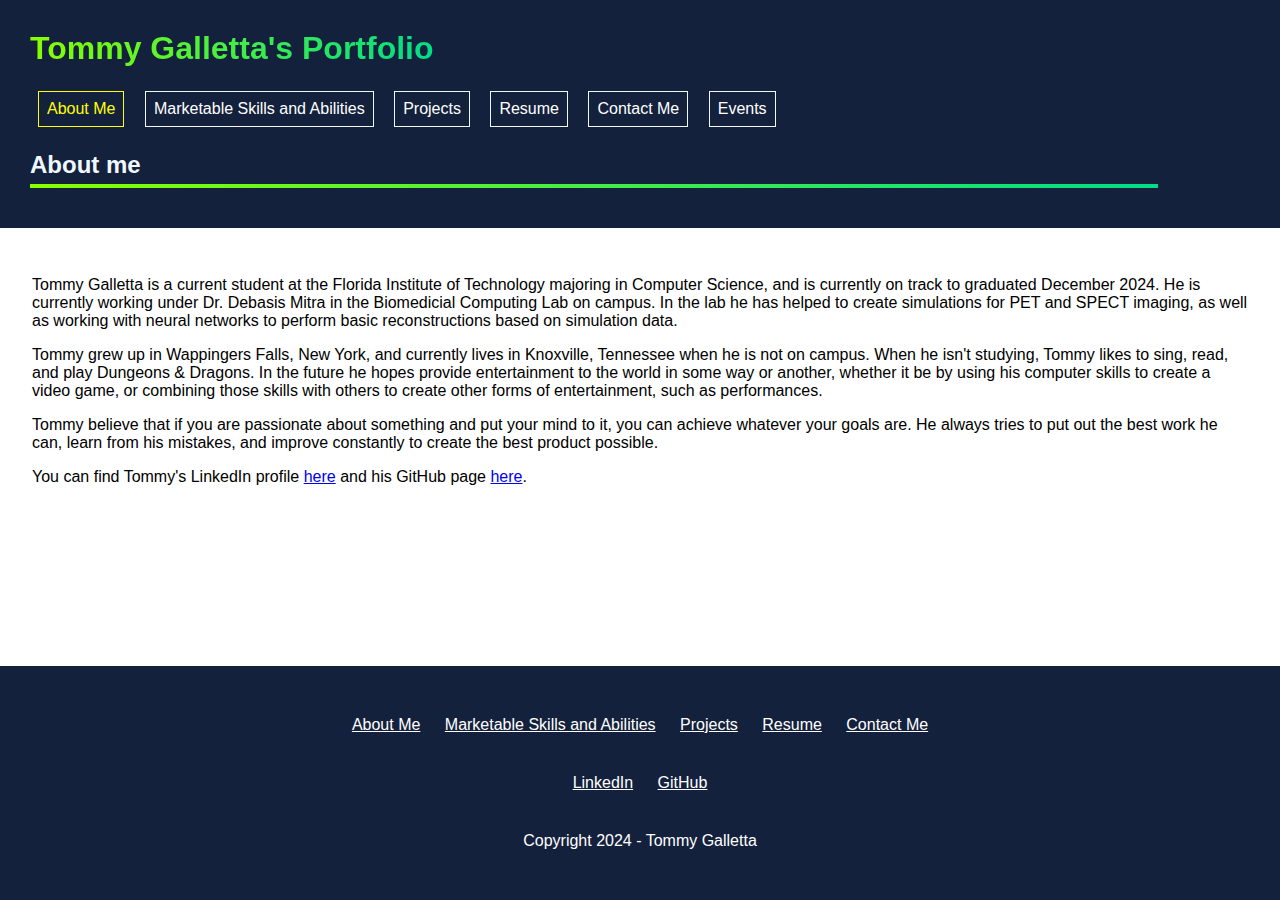
<file: index.html>
<!DOCTYPE html>
<html>
  <!-- The info in this head tag is the same across all pages -->
  <head>
    <link rel="stylesheet" href="style.css" />
    <title>Tommy Galletta's Portfolio</title>
  </head>
  <body>
    <!-- The layout of this header is essentially the same across all pages -->
    <header>
      <div class="header-content">
        <h1>Tommy Galletta's Portfolio</h1>
        <nav>
          <ul>
            <li class="active"><a href="index.html">About Me</a></li>
            <li>
              <a href="marketable-skills-and-abilities.html"
                >Marketable Skills and Abilities</a
              >
            </li>
            <li><a href="projects.html">Projects</a></li>
            <li><a href="resume.html">Resume</a></li>
            <li><a href="contact-me.html">Contact Me</a></li>
            <li><a href="events.html">Events</a></li>
          </ul>
        </nav>
        <h2>About me</h2>
      </div>
    </header>
    <!-- A short autobiographical section -->
    <article>
      <p>
        Tommy Galletta is a current student at the Florida Institute of
        Technology majoring in Computer Science, and is currently on track to
        graduated December 2024. He is currently working under Dr. Debasis Mitra
        in the Biomedicial Computing Lab on campus. In the lab he has helped to
        create simulations for PET and SPECT imaging, as well as working with
        neural networks to perform basic reconstructions based on simulation
        data.
      </p>
      <p>
        Tommy grew up in Wappingers Falls, New York, and currently lives in
        Knoxville, Tennessee when he is not on campus. When he isn't studying,
        Tommy likes to sing, read, and play Dungeons & Dragons. In the future he
        hopes provide entertainment to the world in some way or another, whether
        it be by using his computer skills to create a video game, or combining
        those skills with others to create other forms of entertainment, such as
        performances.
      </p>
      <p>
        Tommy believe that if you are passionate about something and put your
        mind to it, you can achieve whatever your goals are. He always tries to
        put out the best work he can, learn from his mistakes, and improve
        constantly to create the best product possible.
      </p>
      <!-- Links to relevant pages -->
      <p>
        You can find Tommy's LinkedIn profile
        <a href="https://www.linkedin.com/in/tommyg128">here</a> and his GitHub
        page <a href="https://www.github.com/Penguini128">here</a>.
      </p>
    </article>
    <!-- The "footer-content" div is the same across all pages -->
    <div class="footer-content">
      <footer class="main-footer">
        <!-- nav for pages on website -->
        <nav>
          <ul>
            <li><a href="index.html">About Me</a></li>
            <li>
              <a href="marketable-skills-and-abilities.html"
                >Marketable Skills and Abilities</a
              >
            </li>
            <li><a href="projects.html">Projects</a></li>
            <li><a href="resume.html">Resume</a></li>
            <li><a href="contact-me.html">Contact Me</a></li>
          </ul>
        </nav>
      </footer>
      <footer class="social-media">
        <!-- nav for socials -->
        <nav>
          <ul>
            <li>
              <a href="https://www.linkedin.com/in/tommyg128">LinkedIn</a>
            </li>
            <li><a href="https://www.github.com/Penguini128">GitHub</a></li>
          </ul>
        </nav>
      </footer>
      <footer>
        <!-- Just a div for copyright notice -->
        <div class="copyright">
          <p>Copyright 2024 - Tommy Galletta</p>
        </div>
      </footer>
    </div>
  </body>
</html>
</file>
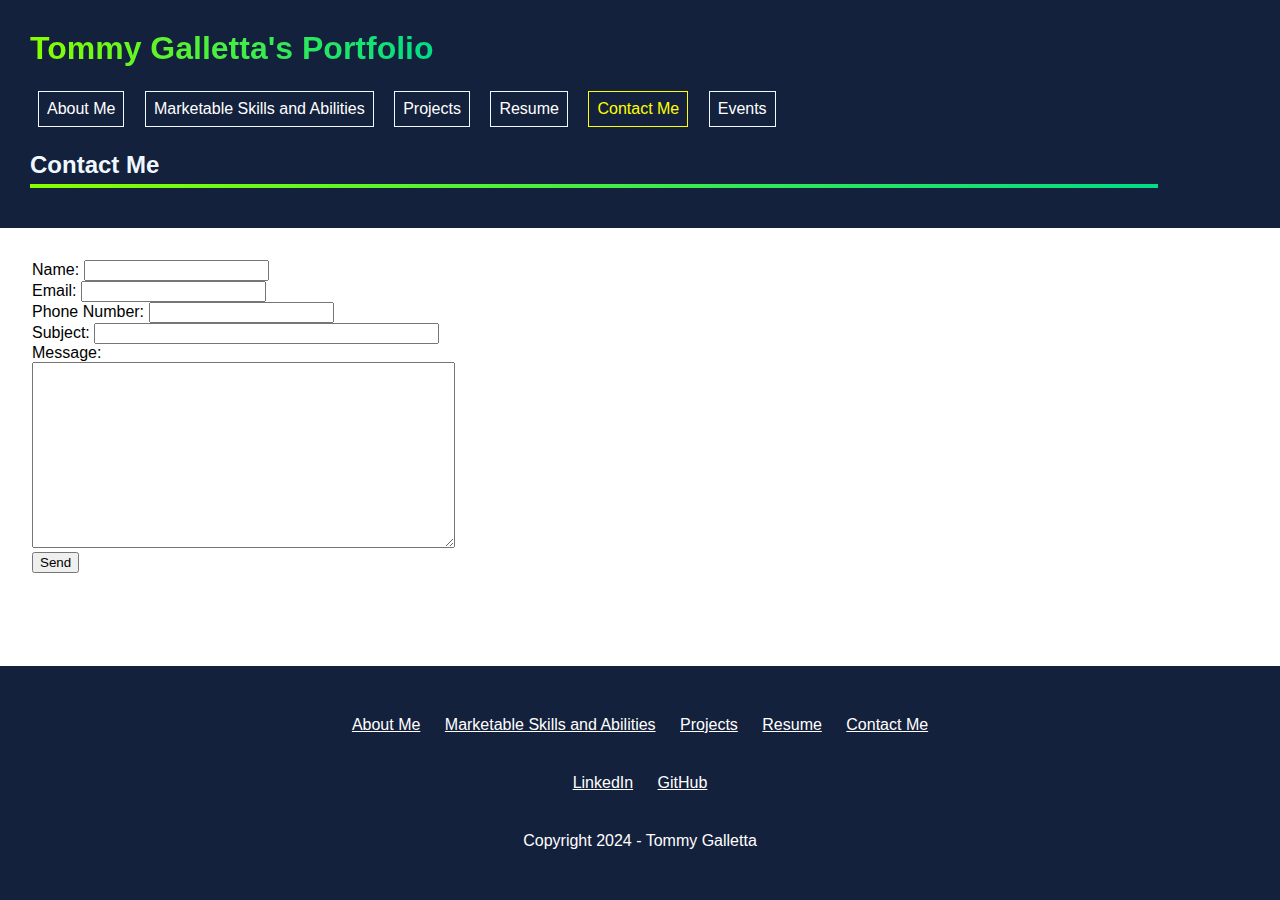
<file: contact-me.html>
<!DOCTYPE html>
<html>
    <!-- The info in this head tag is the same across all pages -->
    <head>
        <link rel="stylesheet" href="style.css">
        <title> Tommy Galletta's Portfolio </title>
    </head>
    <body>
        <!-- The layout of this header is essentially the same across all pages -->
        <header>
            <div class="header-content">
            <h1>Tommy Galletta's Portfolio</h1>
            <nav>
            <ul>
                <li><a href="index.html">About Me</a></li>
                <li><a href="marketable-skills-and-abilities.html">Marketable Skills and Abilities</a></li>
                <li><a href="projects.html">Projects</a></li>
                <li><a href="resume.html">Resume</a></li>
                <li class="active"><a href="contact-me.html">Contact Me</a></li>
                <li><a href="events.html">Events</a></li>
            </ul>
            </nav>
            <h2>Contact Me</h2>
            </div>
        </header>
        <!-- A series of field for a typical contant form -->
        <article>
            <!-- Name field -->
            <div>
                <label>Name:</label>
                <input type="text" size="20">
            </div>
            <!-- Email field -->
            <div>
                <label>Email:</label>
                <input type="email" size="20">
            </div>
            <!-- Phone number field-->
            <div>
                <label>Phone Number:</label>
                <input type="text" size="20">
            </div>
            <!-- Subject field -->
            <div>
                <label>Subject:</label>
                <input type="text" size="40">
            </div>
            <!-- Message field -->
            <div>
                <label style="display: block;">Message:</label>
                <textarea rows="12" cols="50"></textarea>
            </div>
            <!-- Send button -->
            <div>
                <input type="button" value="Send">
            </div>
        </article>
        <!-- The "footer-content" div is the same across all pages -->
        <div class="footer-content">
            <footer class="main-footer">
                <!-- nav for pages on website -->
                <nav>
                    <ul>
                        <li><a href="index.html">About Me</a></li>
                        <li><a href="marketable-skills-and-abilities.html">Marketable Skills and Abilities</a></li>
                        <li><a href="projects.html">Projects</a></li>
                        <li><a href="resume.html">Resume</a></li>
                        <li><a href="contact-me.html">Contact Me</a></li>
                    </ul>
                </nav>
            </footer>
            <footer class="social-media">
                <!-- nav for socials -->
                <nav>
                    <ul>
                        <li><a href="https://www.linkedin.com/in/tommyg128">LinkedIn</a></li>
                        <li><a href="https://www.github.com/Penguini128">GitHub</a></li>
                    </ul>
                </nav>
            </footer>
            <footer>
                <!-- Just a div for copyright notice -->
                <div class="copyright">
                    <p>Copyright 2024 - Tommy Galletta</p>
                </div>
            </footer>
        </div>
    </body>
</html>
</file>
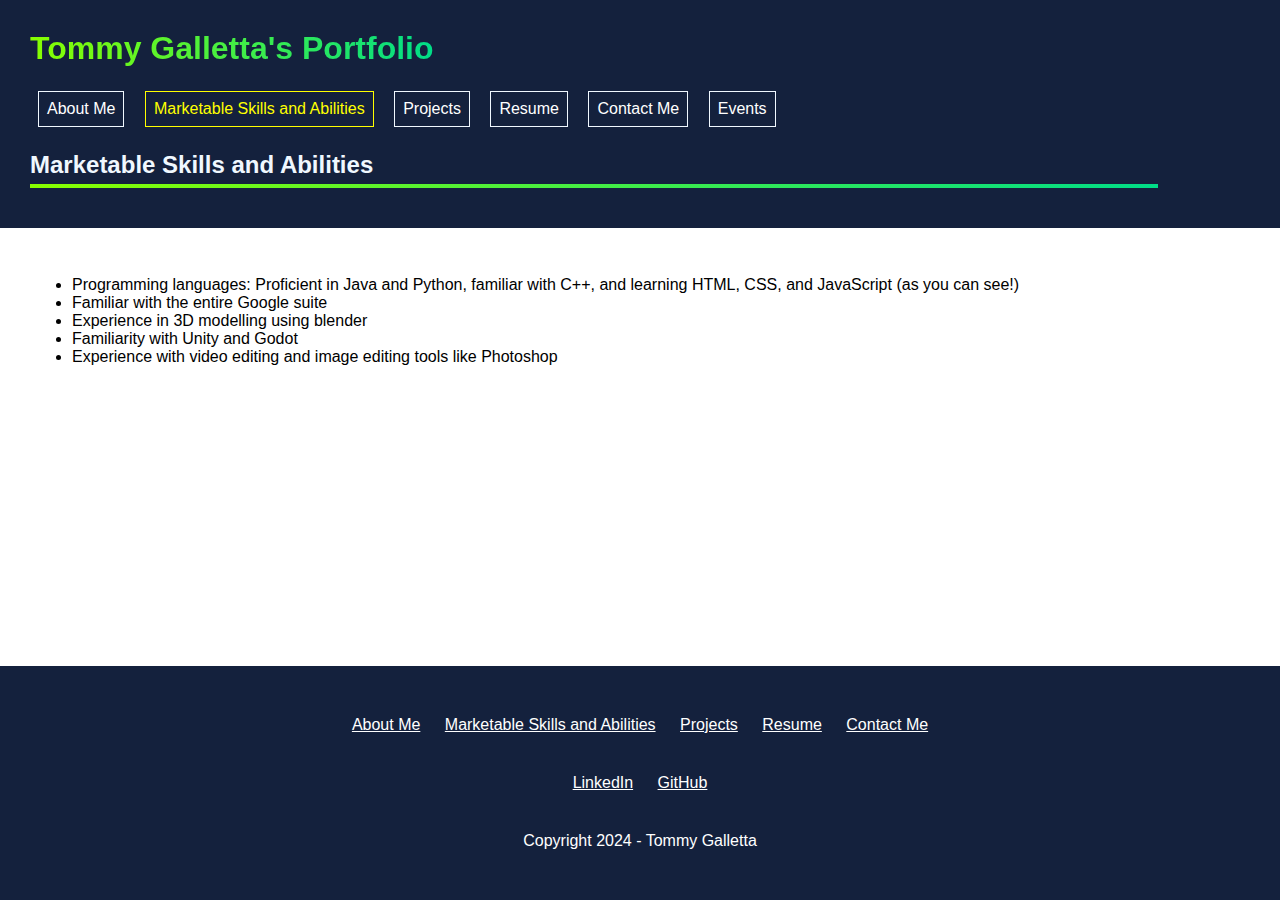
<file: marketable-skills-and-abilities.html>
<!DOCTYPE html>
<html>
    <!-- The info in this head tag is the same across all pages -->
    <head>
        <link rel="stylesheet" href="style.css">
        <title> Tommy Galletta's Portfolio </title>
    </head>
    <body>
        <!-- The layout of this header is essentially the same across all pages -->
        <header>
            <div class="header-content">
            <h1>Tommy Galletta's Portfolio</h1>
            <nav>
                <ul>
                    <li><a href="index.html">About Me</a></li>
                    <li class="active"><a href="marketable-skills-and-abilities.html">Marketable Skills and Abilities</a></li>
                    <li><a href="projects.html">Projects</a></li>
                    <li><a href="resume.html">Resume</a></li>
                    <li><a href="contact-me.html">Contact Me</a></li>
                    <li><a href="events.html">Events</a></li>
                </ul>
            </nav>
            <h2>Marketable Skills and Abilities</h2>
            </div>
        </header>
        <!-- A list of potentially useful skills -->
        <article>
            <ul>
                <li>Programming languages: Proficient in Java and Python, familiar with C++, and learning HTML, CSS, and JavaScript (as you can see!)</li>
                <li>Familiar with the entire Google suite</li>
                <li>Experience in 3D modelling using blender</li>
                <li>Familiarity with Unity and Godot</li>
                <li>Experience with video editing and image editing tools like Photoshop</li>
            </ul>
        </article>
        <!-- The "footer-content" div is the same across all pages -->
        <div class="footer-content">
            <footer class="main-footer">
                <!-- nav for pages on website -->
                <nav>
                    <ul>
                        <li><a href="index.html">About Me</a></li>
                        <li><a href="marketable-skills-and-abilities.html">Marketable Skills and Abilities</a></li>
                        <li><a href="projects.html">Projects</a></li>
                        <li><a href="resume.html">Resume</a></li>
                        <li><a href="contact-me.html">Contact Me</a></li>
                    </ul>
                </nav>
            </footer>
            <footer class="social-media">
                <!-- nav for socials -->
                <nav>
                    <ul>
                        <li><a href="https://www.linkedin.com/in/tommyg128">LinkedIn</a></li>
                        <li><a href="https://www.github.com/Penguini128">GitHub</a></li>
                    </ul>
                </nav>
            </footer>
            <footer>
                <!-- Just a div for copyright notice -->
                <div class="copyright">
                    <p>Copyright 2024 - Tommy Galletta</p>
                </div>
            </footer>
        </div>
    </body>
</html>
</file>
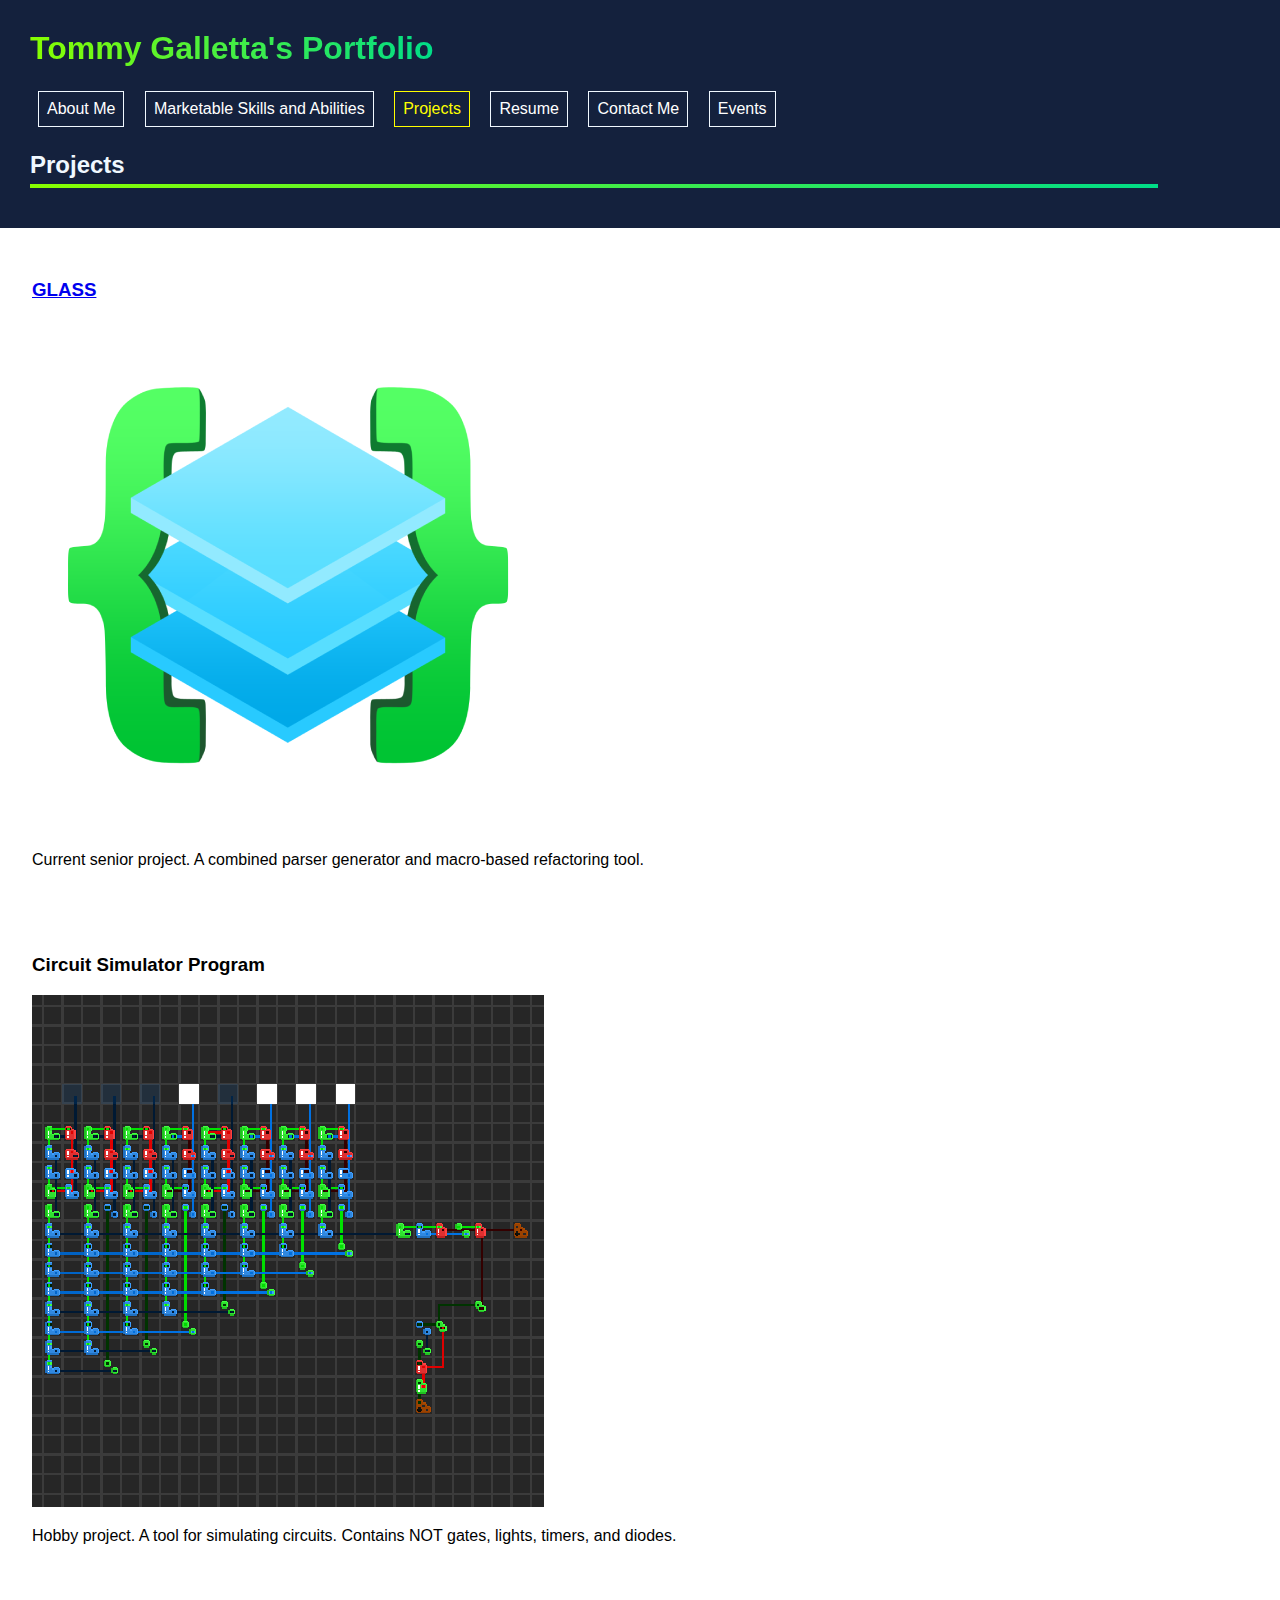
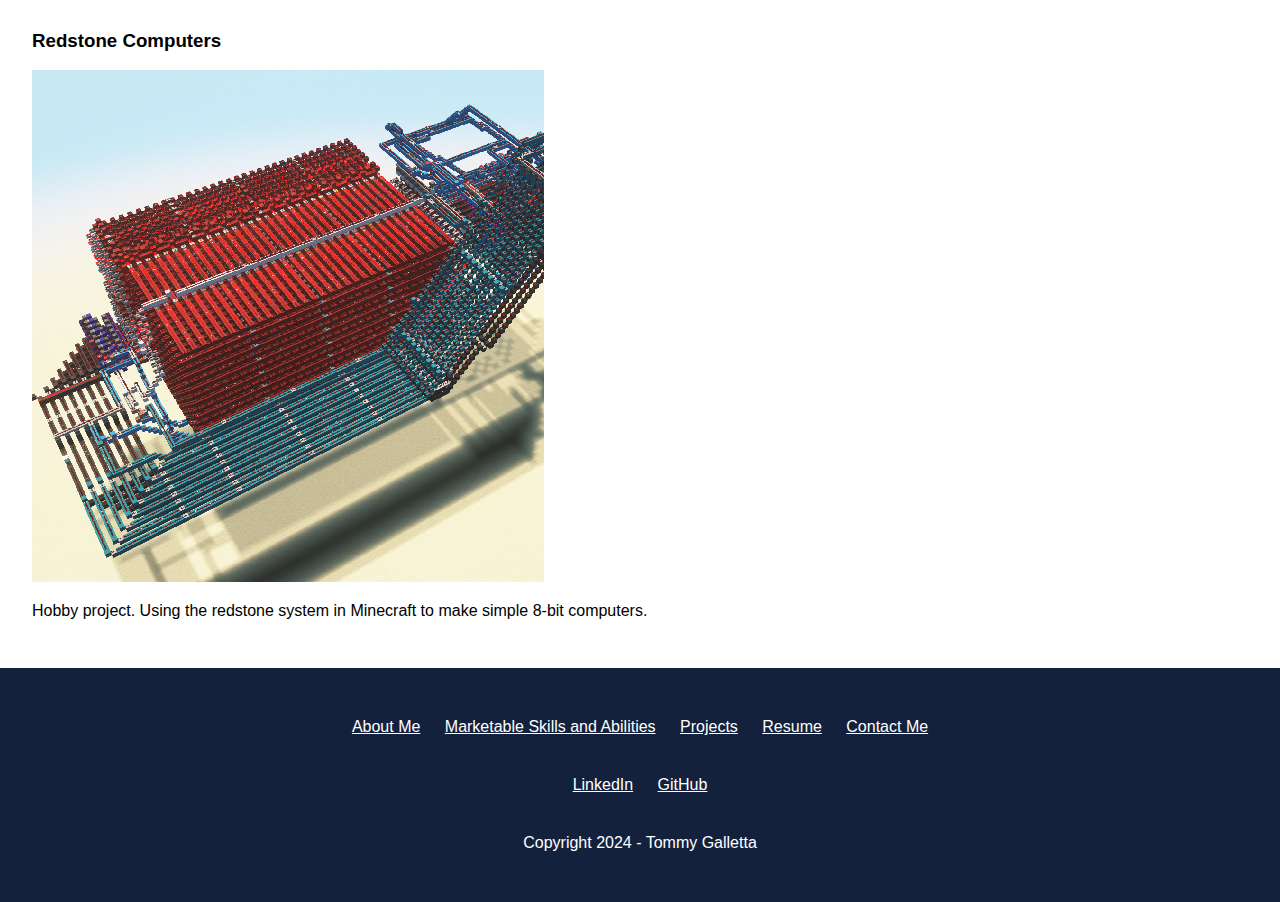
<file: projects.html>
<!DOCTYPE html>
<html>
  <!-- The info in this head tag is the same across all pages -->
  <head>
    <link rel="stylesheet" href="style.css" />
    <title>Tommy Galletta's Portfolio</title>
  </head>
  <body>
    <!-- The layout of this header is essentially the same across all pages -->
    <header>
      <div class="header-content">
        <h1>Tommy Galletta's Portfolio</h1>
        <nav>
          <ul>
            <li><a href="index.html">About Me</a></li>
            <li>
              <a href="marketable-skills-and-abilities.html"
                >Marketable Skills and Abilities</a
              >
            </li>
            <li class="active"><a href="projects.html">Projects</a></li>
            <li><a href="resume.html">Resume</a></li>
            <li><a href="contact-me.html">Contact Me</a></li>
            <li><a href="events.html">Events</a></li>
          </ul>
        </nav>
        <h2>Projects</h2>
      </div>
    </header>
    <!-- A display of projects I have worked on -->
    <article>
      <div class="project-container">
        <!-- GLASS Senior Project -->
        <div class="project">
          <h3><a href="https://glass-project.com/">GLASS</a></h3>
          <img src="images/glass.png" />
          <p>
            Current senior project. A combined parser generator and macro-based
            refactoring tool.
          </p>
        </div>
        <!-- Circuit simulator hobby project -->
        <div class="project">
          <h3>Circuit Simulator Program</h3>
          <img src="images/wires.png" />
          <p>
            Hobby project. A tool for simulating circuits. Contains NOT gates,
            lights, timers, and diodes.
          </p>
        </div>
        <!-- Redstone computer hobby project -->
        <div class="project">
          <h3>Redstone Computers</h3>
          <img src="images/redstone.png" />
          <p>
            Hobby project. Using the redstone system in Minecraft to make simple
            8-bit computers.
          </p>
        </div>
      </div>
    </article>
    <!-- The "footer-content" div is the same across all pages -->
    <div class="footer-content">
      <footer class="main-footer">
        <!-- nav for pages on website -->
        <nav>
          <ul>
            <li><a href="index.html">About Me</a></li>
            <li>
              <a href="marketable-skills-and-abilities.html"
                >Marketable Skills and Abilities</a
              >
            </li>
            <li><a href="projects.html">Projects</a></li>
            <li><a href="resume.html">Resume</a></li>
            <li><a href="contact-me.html">Contact Me</a></li>
          </ul>
        </nav>
      </footer>
      <footer class="social-media">
        <!-- nav for socials -->
        <nav>
          <ul>
            <li>
              <a href="https://www.linkedin.com/in/tommyg128">LinkedIn</a>
            </li>
            <li><a href="https://www.github.com/Penguini128">GitHub</a></li>
          </ul>
        </nav>
      </footer>
      <footer>
        <!-- Just a div for copyright notice -->
        <div class="copyright">
          <p>Copyright 2024 - Tommy Galletta</p>
        </div>
      </footer>
    </div>
  </body>
</html>
</file>
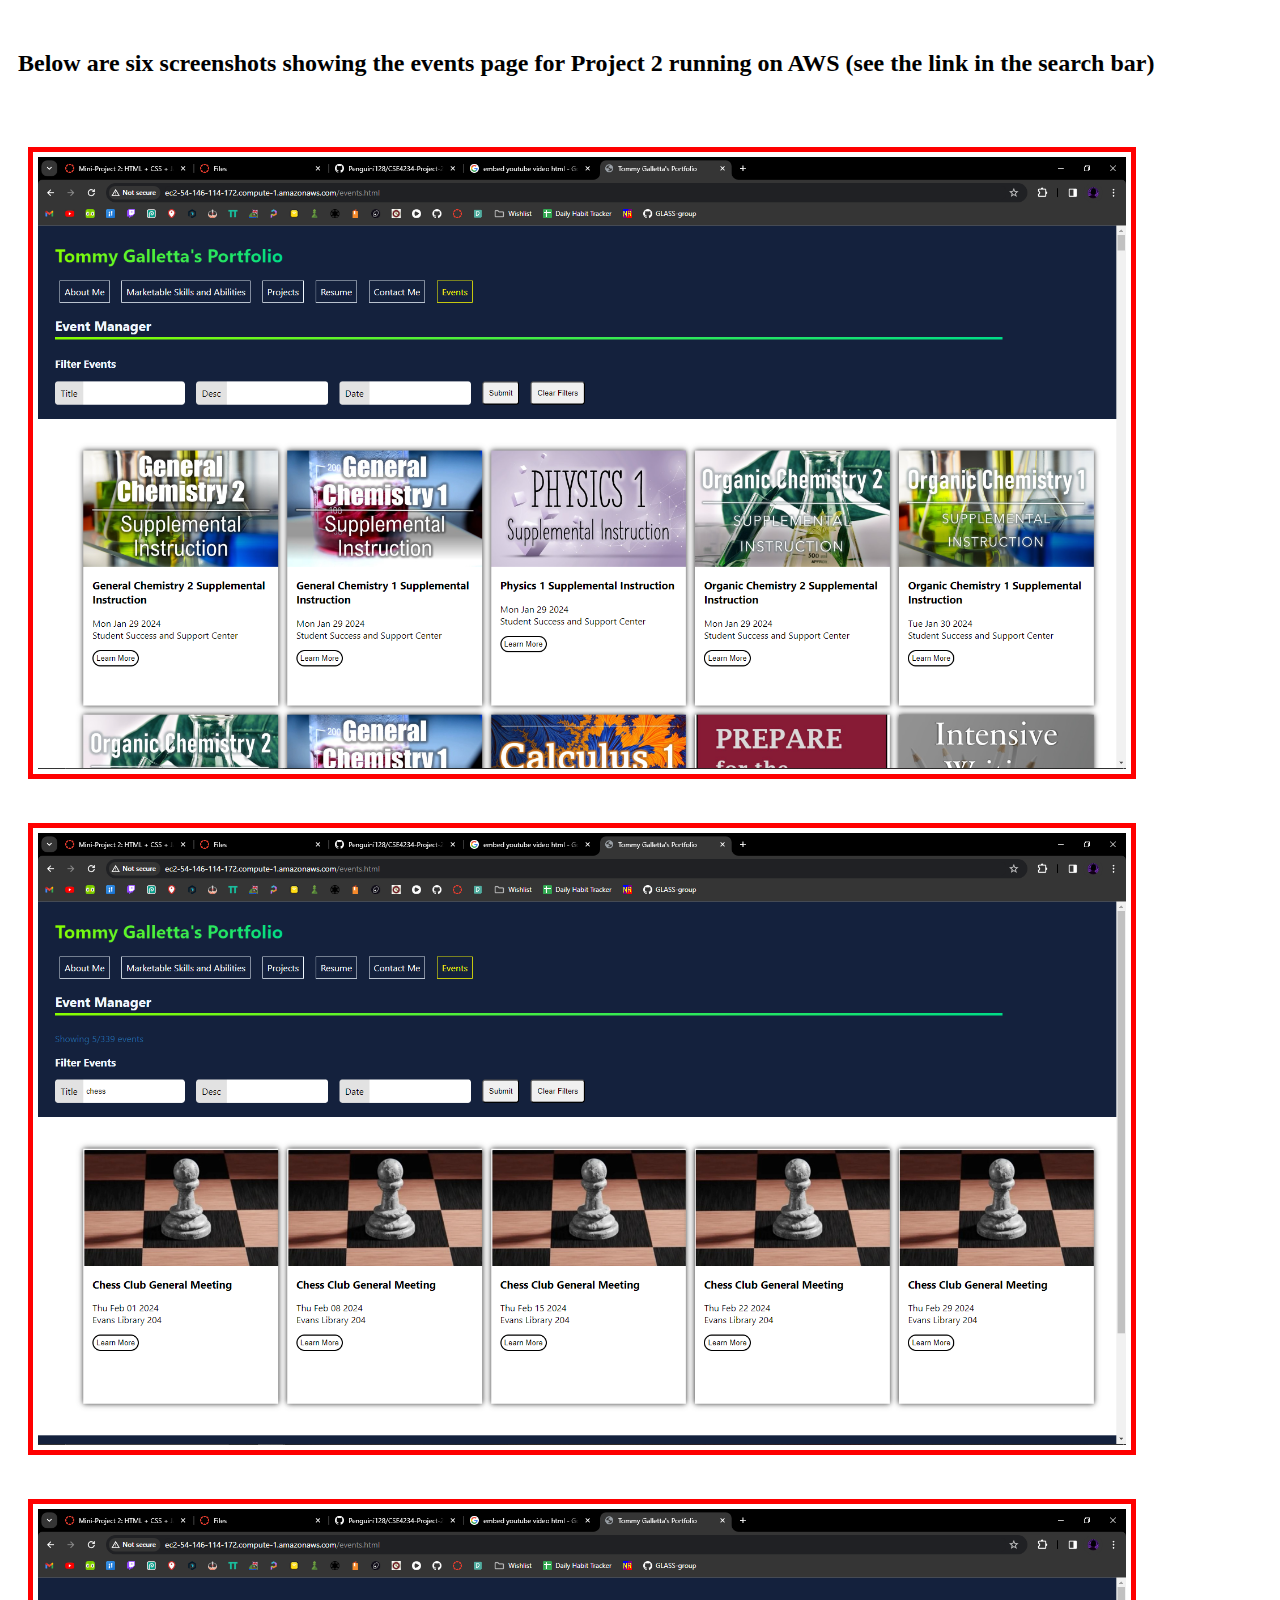
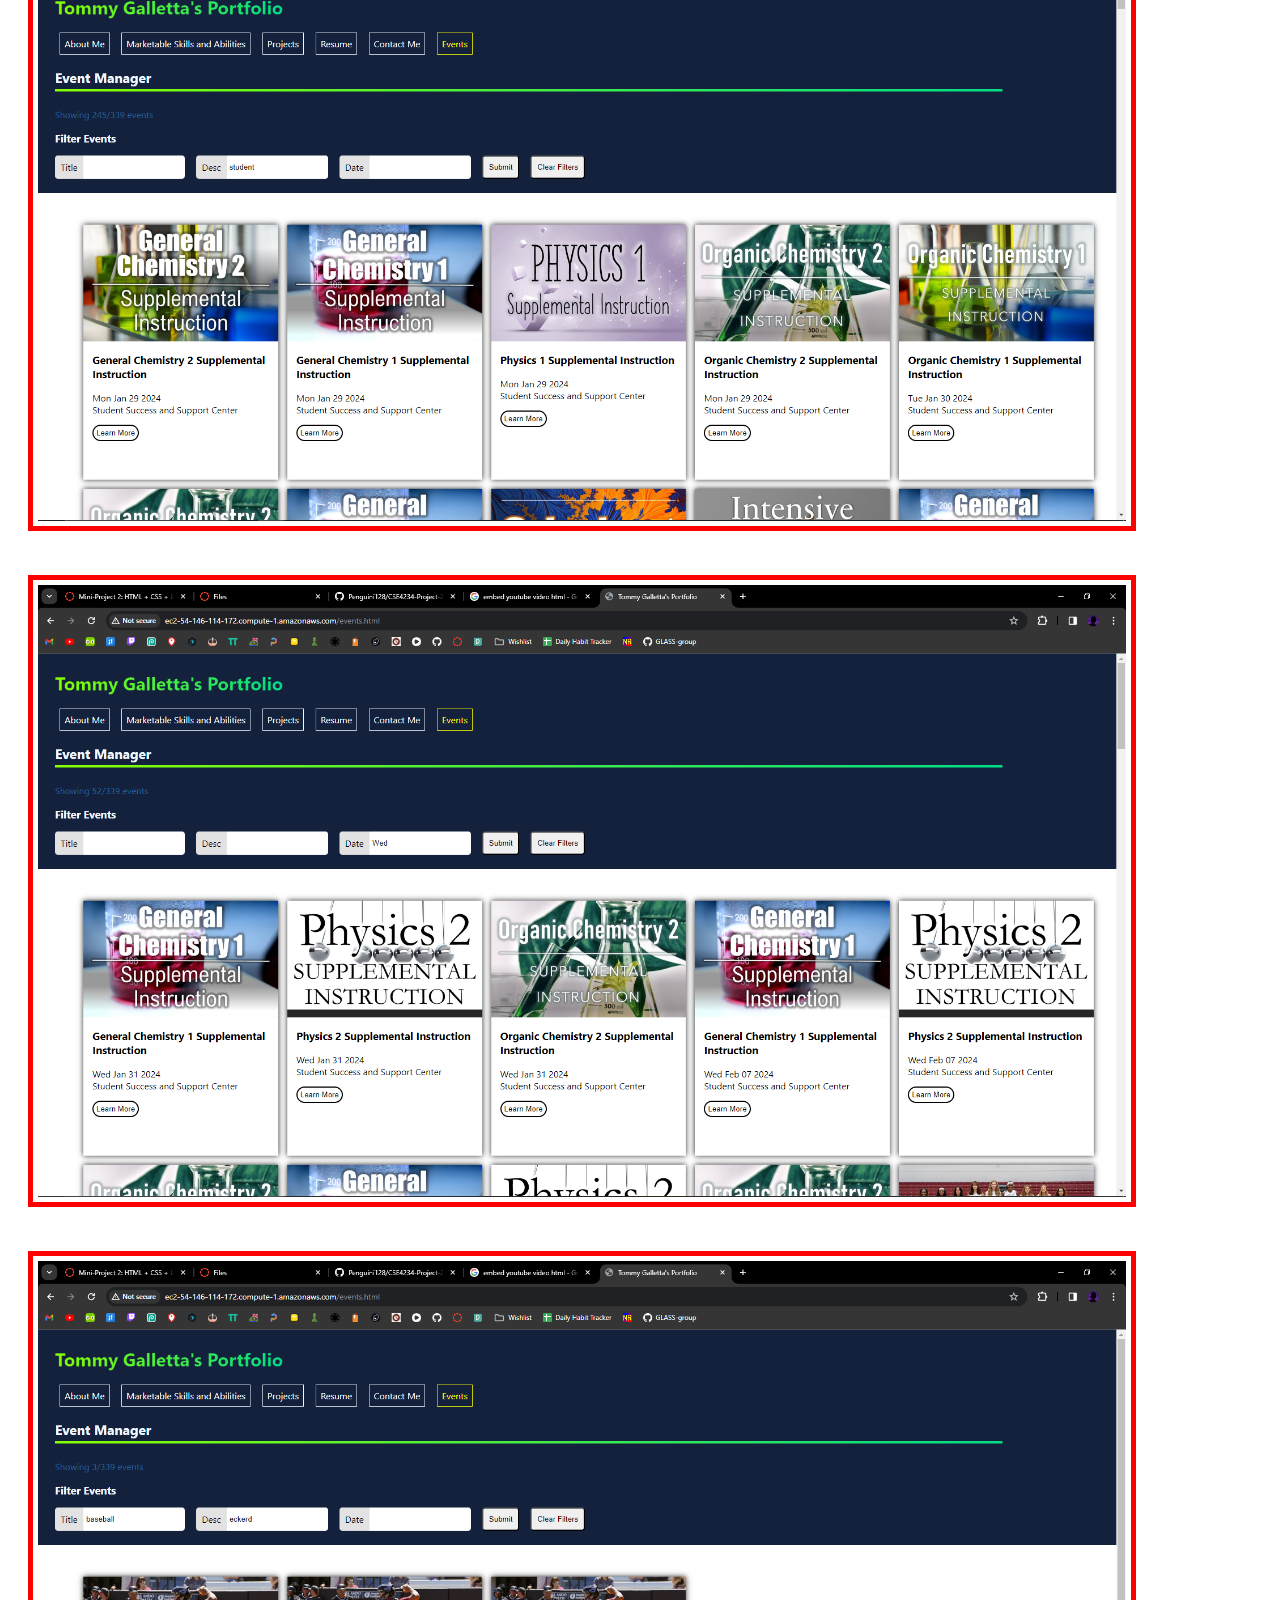
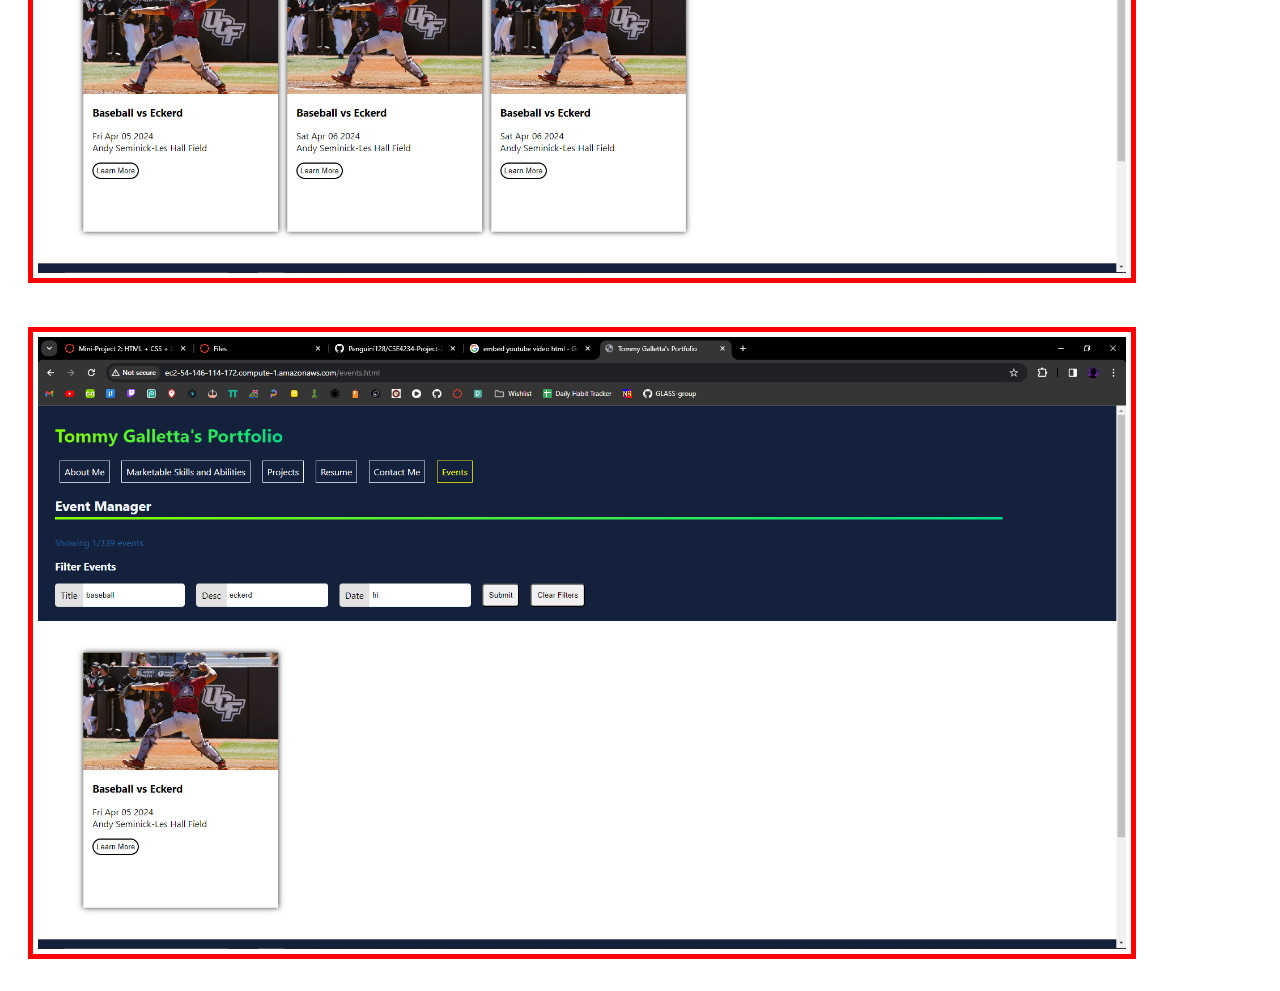
<file: readme.html>
<!DOCTYPE html>
<html>
    <body>
        <h2 style="padding: 30px 10px">Below are six screenshots showing the events page for Project 2 running on AWS (see the link in the search bar)</h2>
        <img style="border-style: solid; border-width: 5px; border-color: red; padding: 5px; margin: 20px; max-width: 85vw;" src="screenshots/one.png">
        <img style="border-style: solid; border-width: 5px; border-color: red; padding: 5px; margin: 20px; max-width: 85vw;" src="screenshots/two.png">
        <img style="border-style: solid; border-width: 5px; border-color: red; padding: 5px; margin: 20px; max-width: 85vw;" src="screenshots/three.png">
        <img style="border-style: solid; border-width: 5px; border-color: red; padding: 5px; margin: 20px; max-width: 85vw;" src="screenshots/four.png">
        <img style="border-style: solid; border-width: 5px; border-color: red; padding: 5px; margin: 20px; max-width: 85vw;" src="screenshots/five.png">
        <img style="border-style: solid; border-width: 5px; border-color: red; padding: 5px; margin: 20px; max-width: 85vw;" src="screenshots/six.png">
    </body>
</html>
</file>
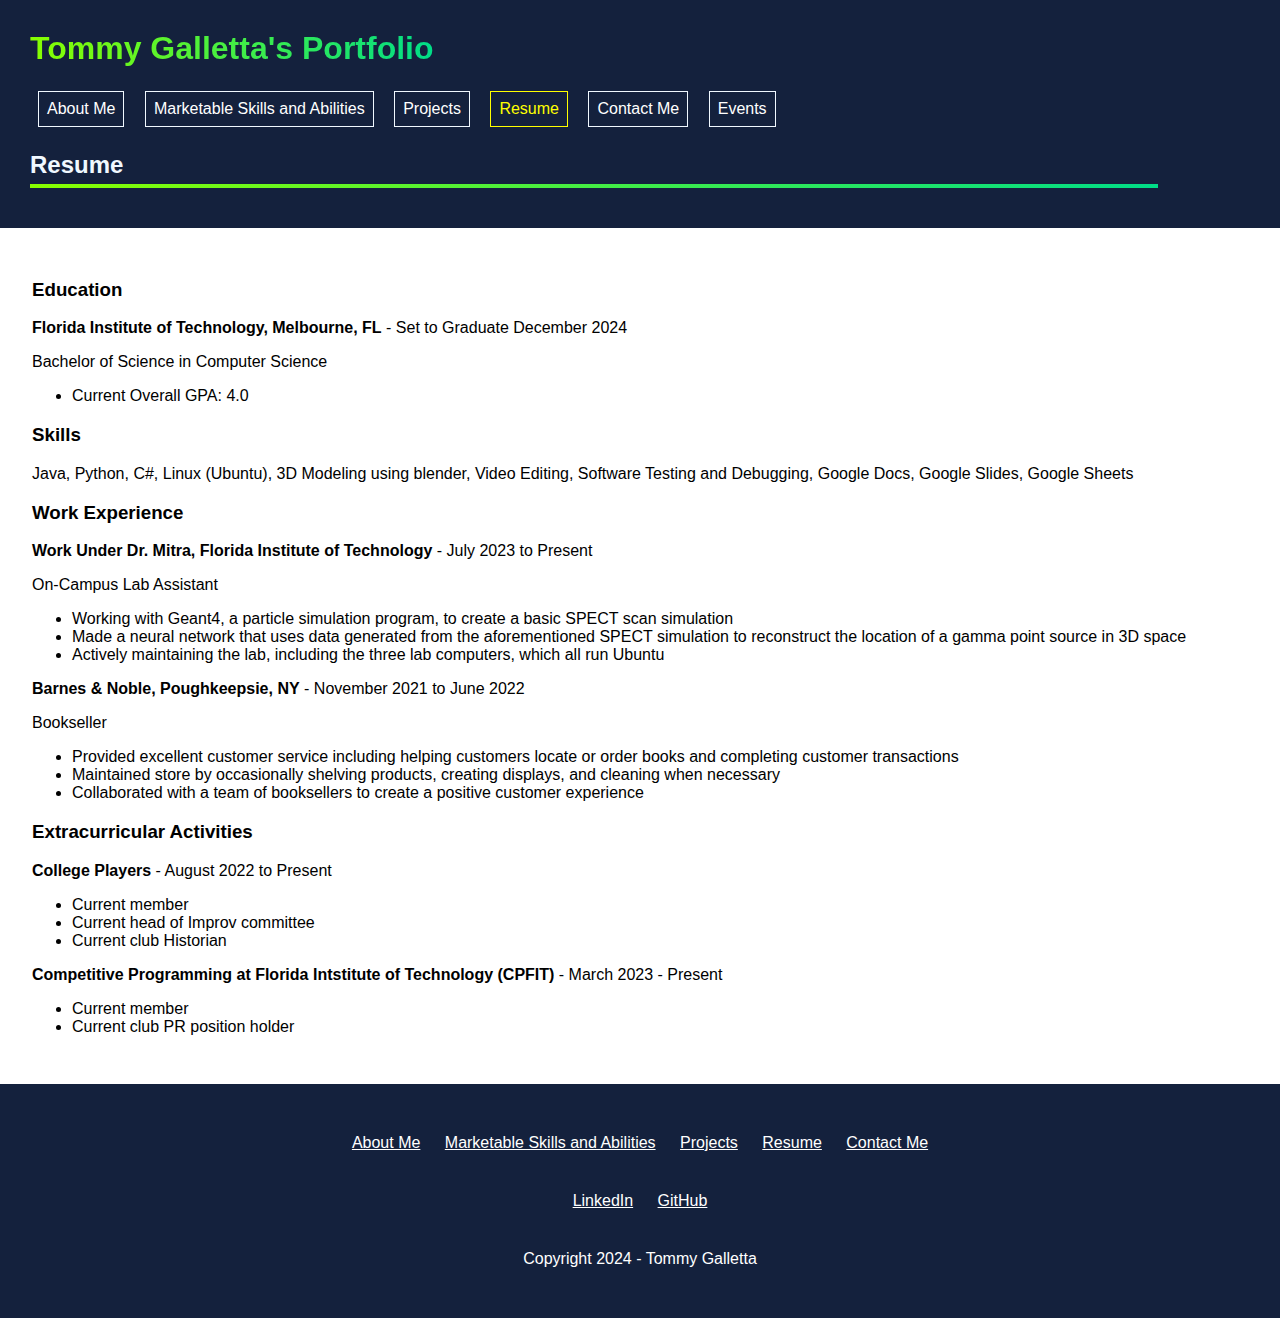
<file: resume.html>
<!DOCTYPE html>
<html>
    <!-- The info in this head tag is the same across all pages -->
    <head>
        <link rel="stylesheet" href="style.css">
        <title> Tommy Galletta's Portfolio </title>
    </head>
    <body>
        <!-- The layout of this header is essentially the same across all pages -->
        <header>
            <div class="header-content">
            <h1>Tommy Galletta's Portfolio</h1>
            <nav>
            <ul>
                <li><a href="index.html">About Me</a></li>
                <li><a href="marketable-skills-and-abilities.html">Marketable Skills and Abilities</a></li>
                <li><a href="projects.html">Projects</a></li>
                <li class="active"><a href="resume.html">Resume</a></li>
                <li><a href="contact-me.html">Contact Me</a></li>
                <li><a href="events.html">Events</a></li>
            </ul>
            </nav>
            <h2>Resume</h2>
            </div>
        </header>
        <!-- Formatted resume -->
        <article>
            <!-- Education section -->
            <div>
                <h3>Education</h3>
                <p><strong>Florida Institute of Technology, Melbourne, FL</strong> - Set to Graduate December 2024</p>
                <p>Bachelor of Science in Computer Science</p>
                <ul>
                    <li>Current Overall GPA: 4.0</li>
                </ul>
            </div>
            <!-- Skills section -->
            <div>
                <h3>Skills</h3>
                <p>Java, Python, C#, Linux (Ubuntu), 3D Modeling using blender, Video Editing, Software Testing 
                    and Debugging, Google Docs, Google Slides, Google Sheets</p>
            </div>
            <!-- Work experience section -->
            <div>
                <h3>Work Experience</h3>
                <p><strong>Work Under Dr. Mitra, Florida Institute of Technology</strong> - July 2023 to Present</p>
                <p>On-Campus Lab Assistant</p>
                <ul>
                    <li>Working with Geant4, a particle simulation program, to create a basic SPECT scan simulation</li>
                    <li>Made a neural network that uses data generated from the aforementioned SPECT simulation to reconstruct the location of a gamma point source in 3D space</li>
                    <li>Actively maintaining the lab, including the three lab computers, which all run Ubuntu</li>
                </ul>
                <p><strong>Barnes & Noble, Poughkeepsie, NY</strong> - November 2021 to June 2022</p>
                <p>Bookseller</p>
                <ul>
                    <li>Provided excellent customer service including helping customers locate or order books and completing customer transactions</li>
                    <li>Maintained store by occasionally shelving products, creating displays, and cleaning when necessary</li>
                    <li>Collaborated with a team of booksellers to create a positive customer experience</li>
                </ul>
            </div>
            <!-- Extracurricular activities section -->
            <div>
                <h3>Extracurricular Activities</h3>
                <p><strong>College Players</strong> - August 2022 to Present</p>
                <ul>
                    <li>Current member</li>
                    <li>Current head of Improv committee</li>
                    <li>Current club Historian</li>
                </ul>
                <p><strong>Competitive Programming at Florida Intstitute of Technology (CPFIT)</strong> - March 2023 - Present</p>
                <ul>
                    <li>Current member</li>
                    <li>Current club PR position holder</li>
                </ul>
            </div>
        </article>
        <!-- The "footer-content" div is the same across all pages -->
        <div class="footer-content">
            <footer class="main-footer">
                <!-- nav for pages on website -->
                <nav>
                    <ul>
                        <li><a href="index.html">About Me</a></li>
                        <li><a href="marketable-skills-and-abilities.html">Marketable Skills and Abilities</a></li>
                        <li><a href="projects.html">Projects</a></li>
                        <li><a href="resume.html">Resume</a></li>
                        <li><a href="contact-me.html">Contact Me</a></li>
                    </ul>
                </nav>
            </footer>
            <footer class="social-media">
                <!-- nav for socials -->
                <nav>
                    <ul>
                        <li><a href="https://www.linkedin.com/in/tommyg128">LinkedIn</a></li>
                        <li><a href="https://www.github.com/Penguini128">GitHub</a></li>
                    </ul>
                </nav>
            </footer>
            <footer>
                <!-- Just a div for copyright notice -->
                <div class="copyright">
                    <p>Copyright 2024 - Tommy Galletta</p>
                </div>
            </footer>
        </div>
    </body>
</html>
</file>
<file: style.css>
body {
  margin: 0px;
  font-family: "Segoe UI", Roboto, Helvetica, Arial, serif;
  position: relative;
  min-height: 100vh;
  display: flex;
  flex-direction: column;
}

header {
  margin: 0px;
  width: auto;
  background: #14213d;
  color: aliceblue;
}

.header-content {
  margin: 0px;
  padding: 30px 30px 10px 30px;
}

h1 {
  display: inline-block;
  margin: 0px;
  background: linear-gradient(to right, #8f0, #0d8);
  background-clip: text;
  color: transparent;
}

header nav ul {
  padding: 0px;
}

header nav ul li {
  display: inline-block;
  border-style: solid;
  border-width: 1px;
  margin: 0.5em;
}

header nav ul li a {
  display: inline-block;
  border-color: #fff;
  color: #fff;
  text-decoration: none;
  padding: 8px;
}

.active {
  border-color: #ff0;
}

.active a {
  color: #ff0;
}

header nav ul li:hover {
  border-color: #af0;
}

header nav ul li a:hover {
  color: #af0;
}

h2 {
  margin: 0px;
}

h2:after {
  display: block;
  content: "";
  background: linear-gradient(to right, #8f0, #0d8);
  padding: 2px 20px;
  margin: 5px 0px 30px 0px;
  width: 85vw;
}

.filterOptions {
    display: flex;
    gap: 20px;
}

article {
  margin: 2em;
}

.project-container {
  display: flex;
  flex-wrap: wrap;
  gap: 50px;
  width: auto;
}

.project {
  display: inline-block;
  width: 512pxx;
}

.footer-content {
  background: #14213d;
  padding: 30px;
  margin-top: auto;
  width: auto;
}

footer {
  align-items: flex;
  background: #14213d;
  color: white;
  text-align: center;
  padding: 10px;
}

footer nav ul {
  padding: 0px;
  margin: 0px;
}

footer.main-footer nav ul li,
footer.social-media nav ul li {
  display: inline-block;
  margin: 10px;
}

footer.main-footer nav ul li a,
footer.social-media nav ul li a {
  color: #fff;
}

footer.social-media nav ul li {
  display: inline-block;
}

.copyright p {
  margin: 10px;
}

#event-list {
  display: flex;
  flex-wrap: wrap;
}

.event-card {
  border-color: lightgray;
  margin: 0rem;
  max-width: 20%;
  height: auto;
  list-style: none;
  display: inline-block;
  vertical-align: top;
}

.card-container {
  margin: 8px;
  box-shadow: 0px 0px 10px #222222;
  overflow: hidden;
  min-height: 450px;
  height: auto;
}

.event-card img {
  object-fit: contain;
  width: 100%;
}

.card-text {
  margin: 1rem;
  overflow: hidden;
}

.card-text h3 {
  margin-top: 0px;
}

.event-description {
  font-size: 11px;
}

.description-button {
  border-style: solid;
  border-width: 2px;
  border-radius: 18px;
  background: none;
  padding: 5px;
}

.description-button:hover {
  border-color:#777;
  color: #777;
}

@media screen and (max-width: 768px) {
  header nav ul li {
    display: block;
  }

  footer.main-footer nav ul li {
    display: list-item;
    list-style: ">";
    text-align: left;
  }

  footer.social-media nav ul li {
    display: list-item;
    list-style: none;
    text-align: left;
  }
  .project-container {
    display: block;
    width: auto;
  }
  .event-card {
    display: block;
    max-width: 100%;
    height: auto;
  }

  .filterOptions {
    display: block;

    input {
        width: 100%;
    }
    button {
        display: inline-block;
        width: 49.5%;
    }
  }
}
</file>
